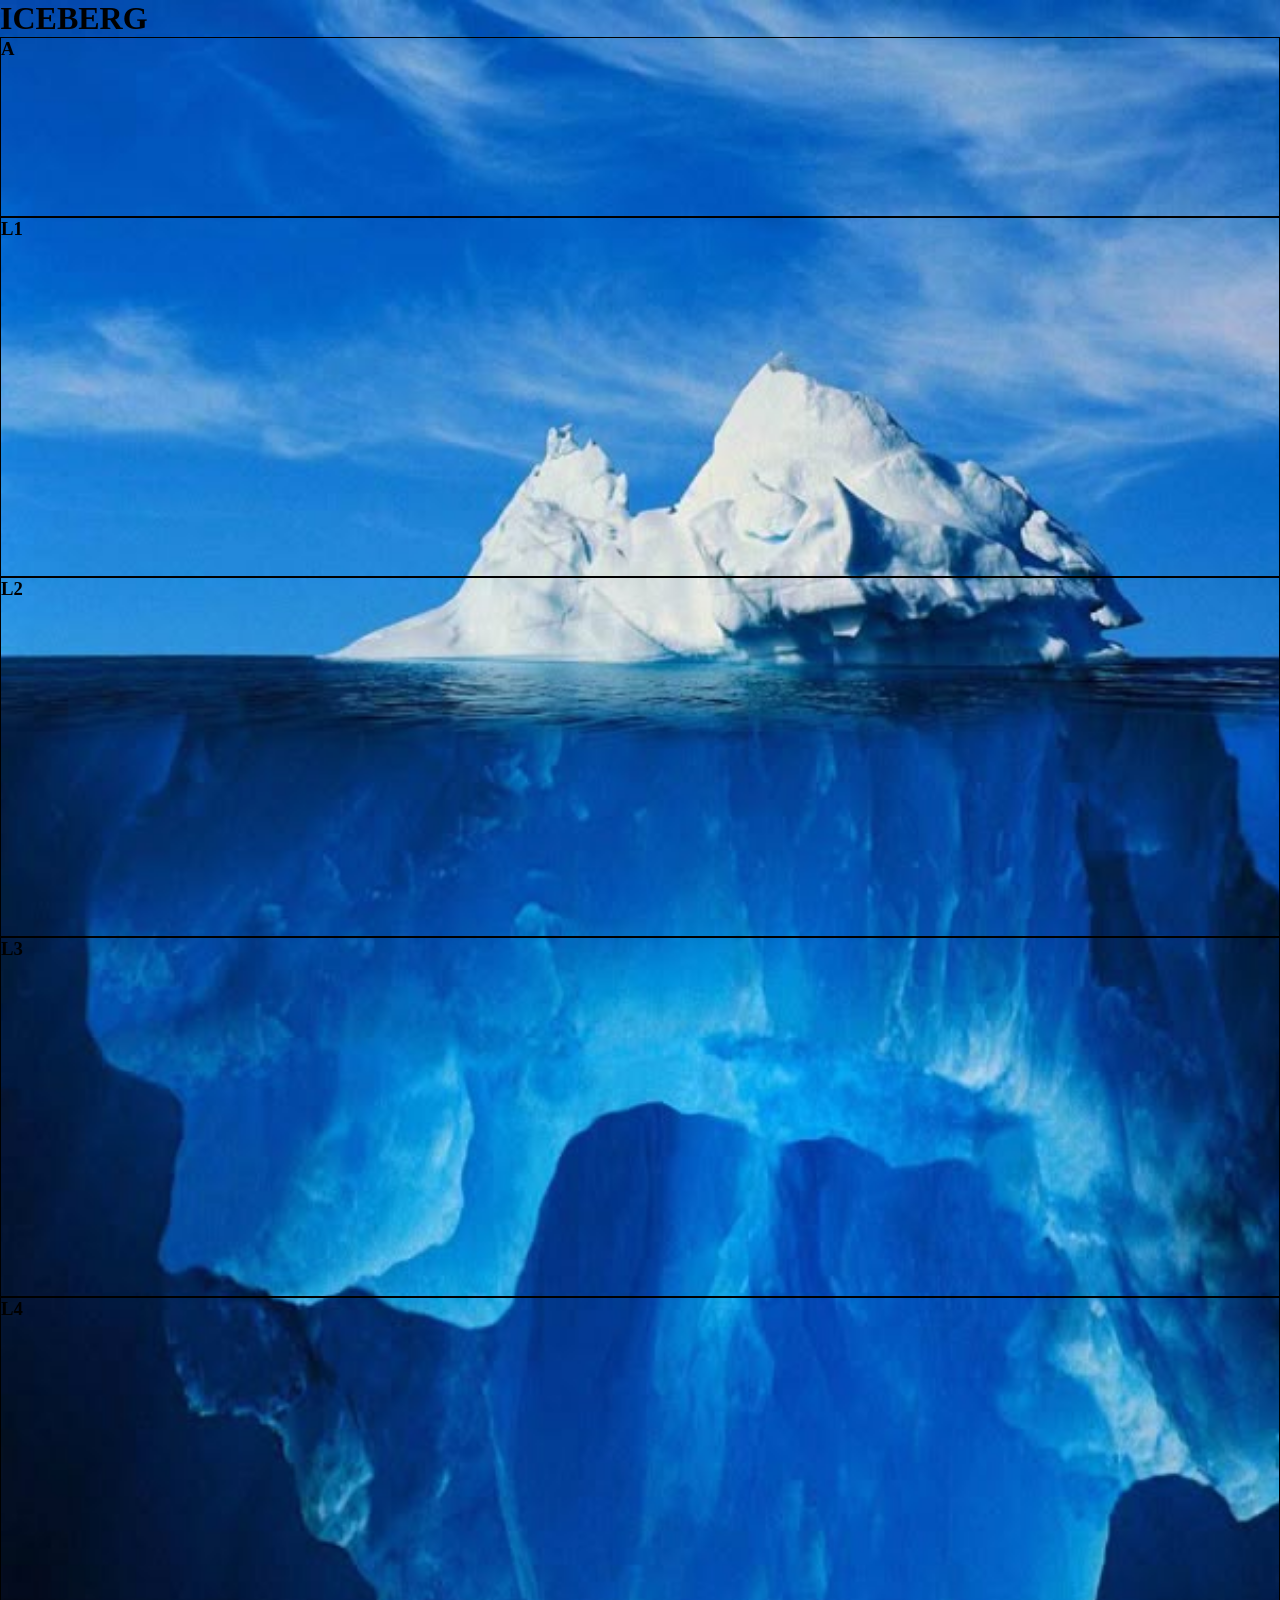
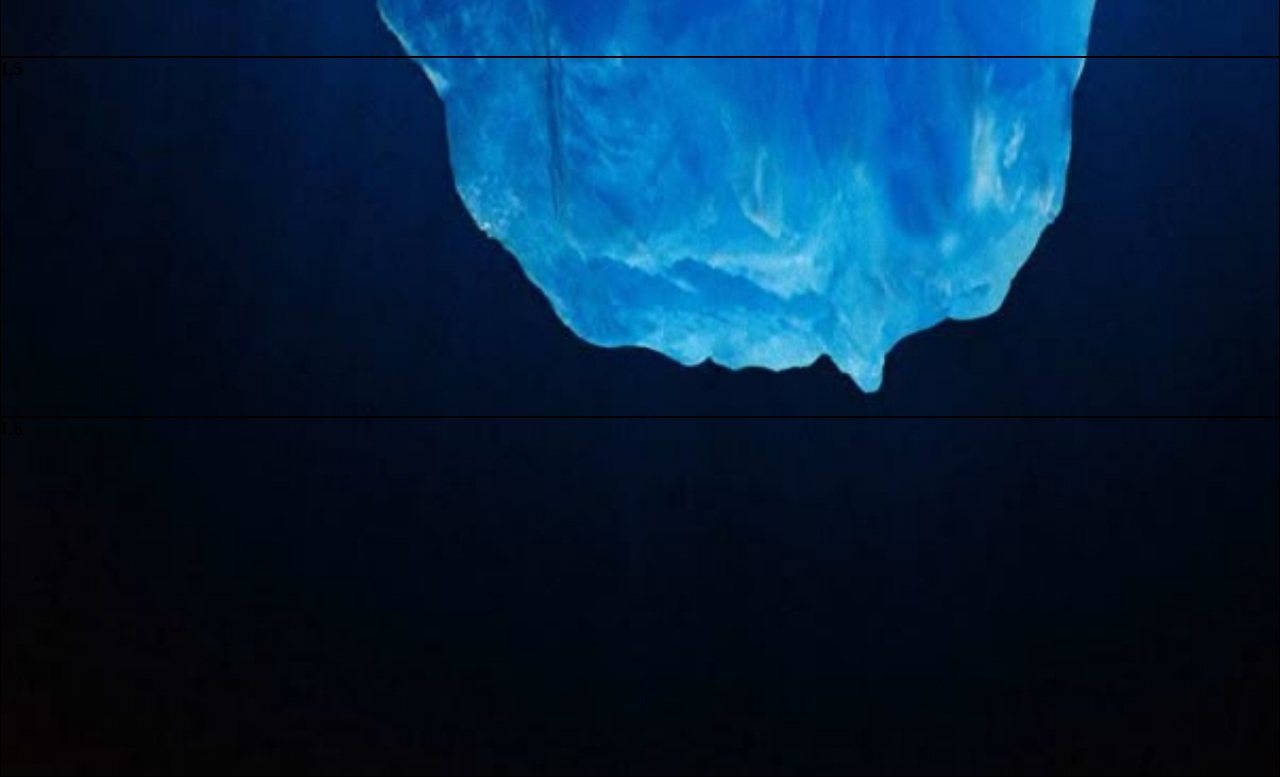
<file: index.html>
<!DOCTYPE html>
<html lang="en">
<head>
    <meta charset="UTF-8">
    <meta name="viewport" content="width=device-width, initial-scale=1.0">
    <title>Document</title>
    <link rel="stylesheet" href="style.css">
</head>
<body>
    <div class="title">
        <h1>ICEBERG</h1>
    </div>

    


    <div class="background">
        <!-- <img src="images/iceberg.jpg" alt=""> -->
    </div>



        <div class="head , first-layer">
        <h3>A</h3>
    </div>

    <div class="container , l1">
        <h3>L1</h3>
    </div>

    <div class="container , l2">
        <h3>L2</h3>
    </div>

    <div class="container , l3">
        <h3>L3</h3>
    </div>

    <div class="container , l4">
        <h3>L4</h3>
    </div>

    <div class="container , l5">
        <h3>L5</h3>
    </div>

    <div class="container , l6">
        <h3>L6</h3>
    </div>



    <script src="script.js"></script>

</body>
</html>
</file>
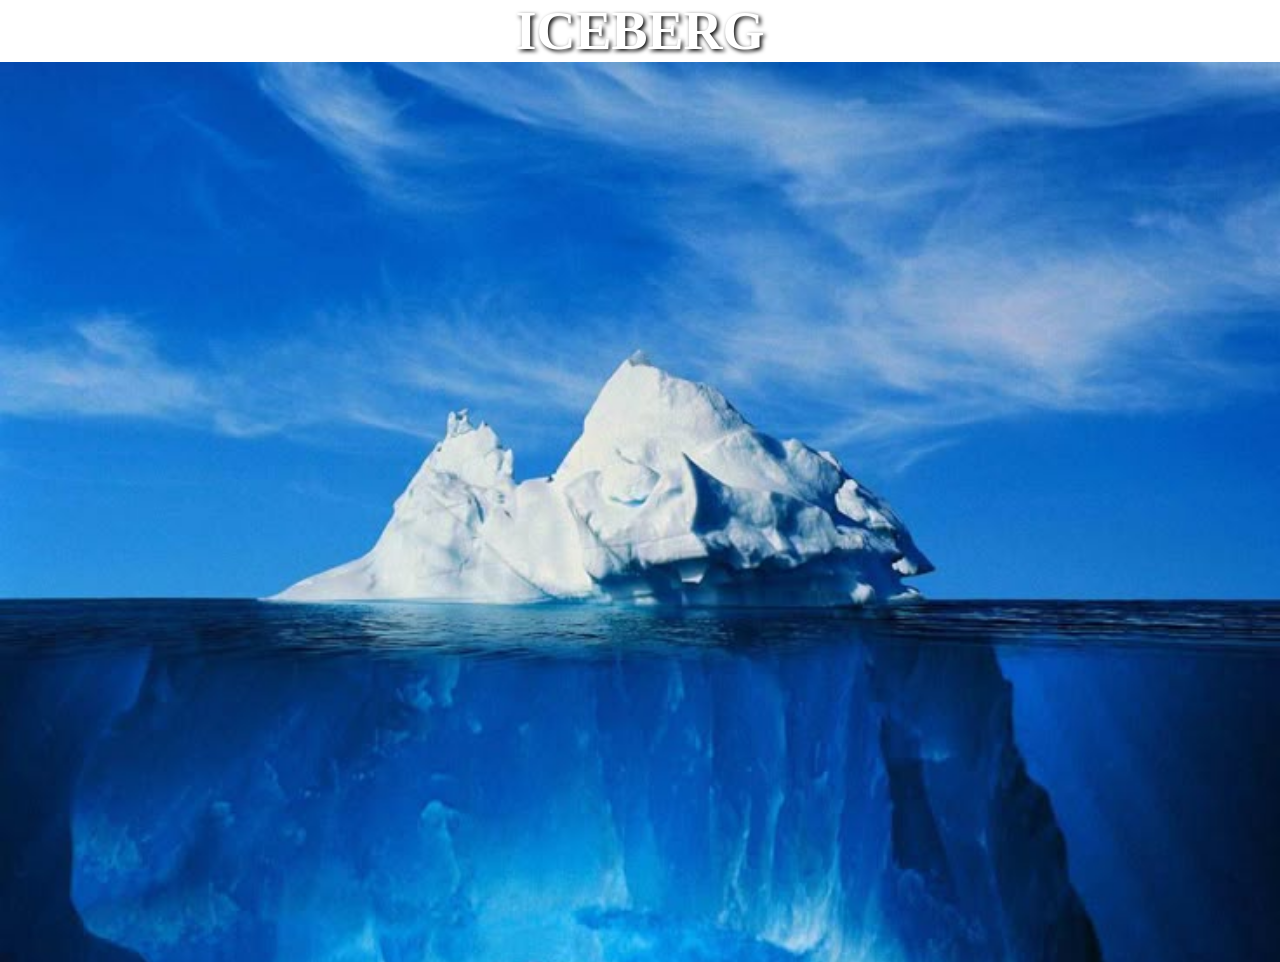
<file: ice-brg/index.html>
<!DOCTYPE html>
<html lang="en">
<head>
    <meta charset="UTF-8">
    <meta name="viewport" content="width=device-width, initial-scale=1.0">
    <title>Document</title>
    <link rel="stylesheet" href="style.css">
</head>
<body>
    <div class="title">
        <h1>ICEBERG</h1>
    </div>

    


    <div class="background">
        <!-- <img src="images/iceberg.jpg" alt=""> -->
    </div>



    <script src="script.js"></script>

</body>
</html>
</file>
<file: style.css>
*{
    margin: 0;
    padding: 0;
    box-sizing: border-box;
}


/* 
.title{
    text-align: center;
    font-size: 3vh;
    color: white;
    text-shadow: 2px 2px 4px #000000;
    display: flex;
    justify-content: center;
    align-items: center;
}

.background{
 
    width: 100vw;
    height: 100vh;
    background-image: url("images/iceberg.jpg");
    background-size: cover;
    background-position: center;
    background-repeat: no-repeat;
} */


        body{
            background-image: url(images/iceberg.jpg);
            background-repeat: no-repeat;
            background-size: cover;
            /* background-position: center; */
        }

        *{
            padding: 0;
            margin: 0;
            box-sizing: border-box;
        }
        .head{
            /* background-color: aqua; */
            border: 1px solid black;
            width: 100vw;
            height: 20vh;
        }

        .container{
            width: 100vw;
            height: 40vh;
            border: 1px solid black;
        }

        .first-layer{
            /* background-color: antiquewhite; */
        }

        .l1{
            /* background-color: rgb(255, 222, 180); */
        }

                .l2{
            /* background-color: rgb(255, 212, 157); */
        }

                .l3{
            /* background-color: rgb(255, 208, 146); */
        }

                .l4{
            /* background-color: rgb(251, 200, 133); */
        }

                .l5{
            /* background-color: rgb(255, 191, 107); */
        }

                .l6{
            /* background-color: rgb(221, 161, 81); */
        }
</file>
<file: ice-brg/style.css>
*{
    margin: 0;
    padding: 0;
    box-sizing: border-box;
}



.title{
    text-align: center;
    font-size: 3vh;
    color: white;
    text-shadow: 2px 2px 4px #000000;
    display: flex;
    justify-content: center;
    align-items: center;
}

.background{
 
    width: 100vw;
    height: 100vh;
    background-image: url("images/iceberg.jpg");
    background-size: cover;
    /* background-position: center; */
    background-repeat: no-repeat;
}
</file>
